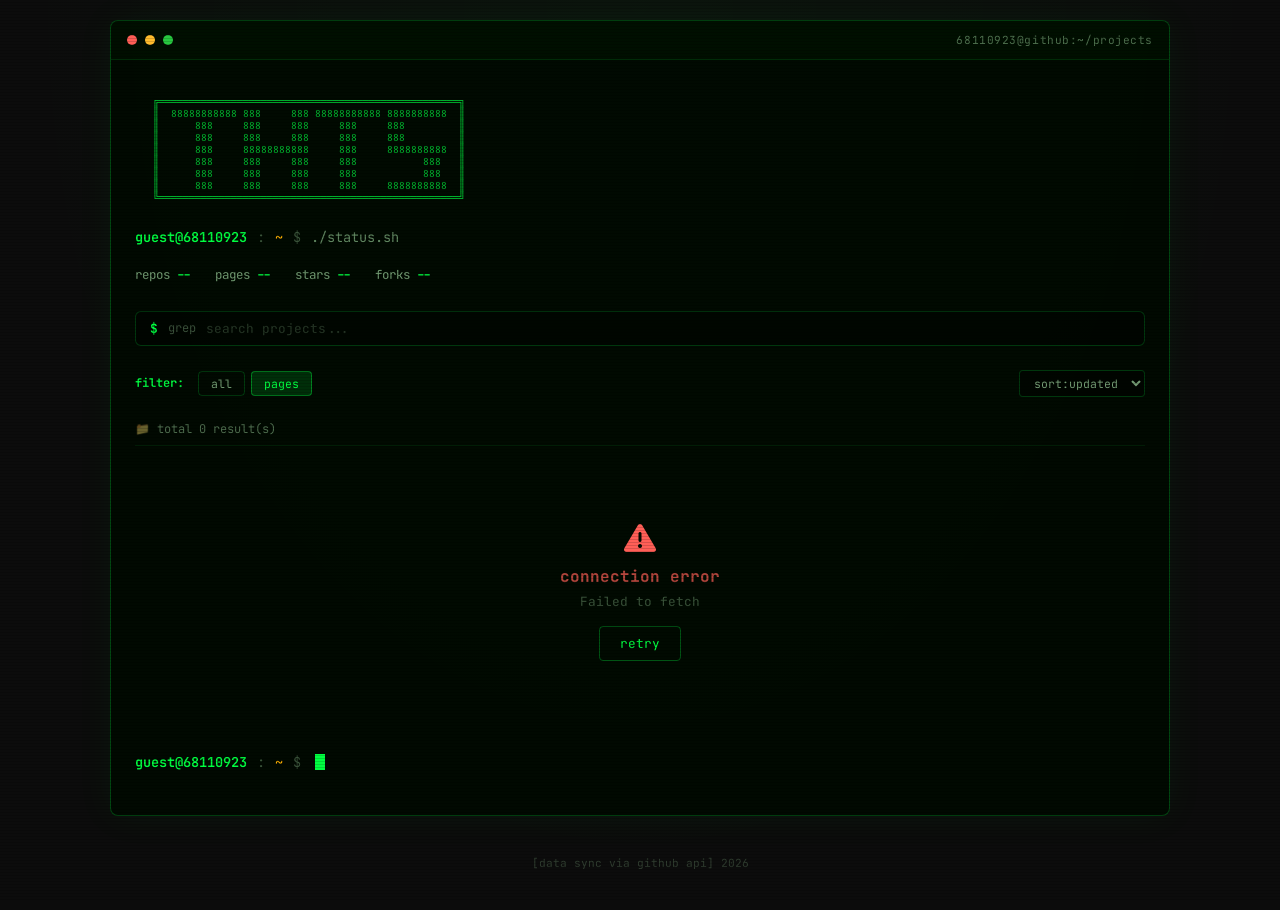
<file: index1.html>
<!DOCTYPE html>
<html lang="zh-CN">
<head>
<meta charset="UTF-8">
<meta name="viewport" content="width=device-width, initial-scale=1.0">
<title>68110923 ~ terminal</title>
<link rel="icon" type="image/svg+xml" href="data:image/svg+xml,<svg xmlns='http://www.w3.org/2000/svg' viewBox='0 0 100 100'><text y='.9em' font-size='90'>🐊</text></svg>">
<link rel="stylesheet" href="https://cdnjs.cloudflare.com/ajax/libs/font-awesome/6.5.1/css/all.min.css">
<script src="config.js"></script>
<style>
@import url('https://fonts.googleapis.com/css2?family=JetBrains+Mono:wght@400;600;700&display=swap');
*,*::before,*::after{box-sizing:border-box;margin:0;padding:0}
body{
    font-family:'JetBrains Mono','Fira Code',monospace;
    background:#0c0c0c;color:#c0ffc0;min-height:100vh;
    background-image:radial-gradient(ellipse at 50% 0,rgba(0,255,65,.03) 0,transparent 70%);
}
a{color:inherit;text-decoration:none}
/* CRT scanline */
body::after{
    content:'';position:fixed;inset:0;
    background:repeating-linear-gradient(0deg,rgba(0,0,0,.15) 0,rgba(0,0,0,.15) 1px,transparent 1px,transparent 3px);
    pointer-events:none;z-index:999;
}
.terminal{max-width:1100px;margin:0 auto;padding:20px}
.window{
    border:1px solid rgba(0,255,65,.25);border-radius:8px;
    background:rgba(0,10,0,.85);overflow:hidden;
    box-shadow:0 0 40px rgba(0,255,65,.05);
}
.window-header{
    display:flex;align-items:center;gap:8px;padding:12px 16px;
    border-bottom:1px solid rgba(0,255,65,.15);
    background:rgba(0,20,0,.5);
}
.window-dot{width:10px;height:10px;border-radius:50%}
.window-dot.r{background:#ff5f57}
.window-dot.y{background:#ffbd2e}
.window-dot.g{background:#28c840}
.window-title{font-size:.7rem;color:rgba(192,255,192,.4);margin-left:auto;letter-spacing:.05em}
.window-body{padding:24px;min-height:80vh}

/* Prompt line */
.prompt-line{display:flex;align-items:center;gap:10px;margin-bottom:20px;font-size:.85rem;flex-wrap:wrap}
.prompt-user{color:#00ff41;font-weight:600}
.prompt-sep{color:rgba(192,255,192,.3)}
.prompt-path{color:#ffb000}
.prompt-cursor{
    display:inline-block;width:10px;height:1.2em;
    background:#00ff41;animation:blink 1s step-end infinite;vertical-align:middle;
    margin-left:4px;
}
@keyframes blink{0%,100%{opacity:1}50%{opacity:0}}

/* ASCII art header */
.ascii-header{
    color:#00ff41;font-size:.6rem;line-height:1.25;margin-bottom:24px;
    white-space:pre;overflow-x:auto;opacity:.7;
}

/* System info */
.sysinfo{display:flex;gap:24px;margin-bottom:28px;flex-wrap:wrap;font-size:.78rem}
.sysinfo-item{color:rgba(192,255,192,.6)}
.sysinfo-item span{color:#00ff41;font-weight:600}

/* Search */
.terminal-search{
    display:flex;align-items:center;gap:10px;margin-bottom:24px;
    padding:8px 14px;border:1px solid rgba(0,255,65,.2);border-radius:6px;
    background:rgba(0,0,0,.4);
}
.terminal-search .prompt-user{font-size:.8rem}
.terminal-search input{
    flex:1;background:none;border:none;outline:none;
    font-family:inherit;font-size:.8rem;color:#c0ffc0;caret-color:#00ff41;
}
.terminal-search input::placeholder{color:rgba(192,255,192,.2)}

/* Filter line */
.filter-line{display:flex;gap:6px;margin-bottom:24px;flex-wrap:wrap;align-items:center}
.filter-line .prompt-user{font-size:.75rem;margin-right:4px}
.filter-btn{
    font-family:inherit;font-size:.72rem;padding:4px 12px;
    border:1px solid rgba(0,255,65,.2);border-radius:4px;
    background:transparent;color:rgba(192,255,192,.6);cursor:pointer;transition:all .2s;
}
.filter-btn.active{background:rgba(0,255,65,.15);color:#00ff41;border-color:rgba(0,255,65,.4)}
.filter-btn:hover:not(.active){background:rgba(0,255,65,.05);color:#c0ffc0}
.sort-select{
    font-family:inherit;font-size:.72rem;padding:4px 10px;margin-left:auto;
    border:1px solid rgba(0,255,65,.2);border-radius:4px;
    background:rgba(0,0,0,.4);color:rgba(192,255,192,.6);outline:none;cursor:pointer;
}

/* Output line - section header */
.section-line{
    color:rgba(192,255,192,.4);font-size:.75rem;margin-bottom:16px;
    border-bottom:1px solid rgba(0,255,65,.08);padding-bottom:8px;
}

/* Project listing - ls style */
.project-list{display:flex;flex-direction:column;gap:2px;margin-bottom:32px}
.project-ls-item{
    display:flex;align-items:center;gap:12px;padding:6px 10px;
    border-radius:4px;transition:background .15s;cursor:default;
    font-size:.78rem;
}
.project-ls-item:hover{background:rgba(0,255,65,.04)}
.project-ls-icon{color:rgba(192,255,192,.3);width:16px;text-align:center;flex-shrink:0}
.project-ls-name{color:#c0ffc0;font-weight:600}
.project-ls-name i{margin-left:6px;font-size:.6rem;opacity:0;transition:all .2s}
.project-ls-item:hover .project-ls-name i{opacity:.5}
.project-ls-pages{font-size:.6rem;color:#ffb000;background:rgba(255,176,0,.12);padding:1px 8px;border-radius:3px;flex-shrink:0}
.project-ls-private{font-size:.6rem;color:#ff5f57;background:rgba(255,95,87,.1);padding:1px 8px;border-radius:3px;flex-shrink:0}
.project-ls-public{font-size:.6rem;color:rgba(0,255,65,.5);padding:1px 8px;border-radius:3px;flex-shrink:0}
.project-ls-desc{color:rgba(192,255,192,.4);overflow:hidden;text-overflow:ellipsis;white-space:nowrap;flex:1;min-width:0}
.project-ls-stars{color:rgba(255,176,0,.5);flex-shrink:0;font-size:.7rem}
.project-ls-link{flex-shrink:0;font-size:.65rem;color:rgba(0,255,65,.35);transition:color .2s;margin-left:auto;padding:2px 8px;border-radius:3px}
.project-ls-link:hover{color:#00ff41;background:rgba(0,255,65,.08)}

/* Empty & Error */
.empty-state,.error-state{text-align:center;padding:60px 20px;color:rgba(192,255,192,.3)}
.error-state .fa-solid{font-size:2rem;color:#ff5f57;margin-bottom:12px}
.error-state h3{font-size:1rem;color:rgba(255,95,87,.7);margin-bottom:6px}
.error-state p{font-size:.8rem;color:rgba(192,255,192,.3);margin-bottom:16px}
.retry-btn{font-family:inherit;padding:8px 20px;border:1px solid rgba(0,255,65,.3);border-radius:4px;background:transparent;color:#00ff41;cursor:pointer;font-size:.8rem}
.retry-btn:hover{background:rgba(0,255,65,.1)}

/* Skeleton */
.skeleton-line{height:14px;border-radius:3px;margin-bottom:8px;background:rgba(0,255,65,.04);animation:pulse 1.5s ease-in-out infinite}
.skeleton-line.short{width:30%}
.skeleton-line.med{width:60%}
@keyframes pulse{0%,100%{opacity:.3}50%{opacity:.7}}

/* Footer */
.terminal-footer{
    text-align:center;padding:20px;font-size:.7rem;color:rgba(192,255,192,.2);margin-top:20px;
}

/* Responsive */
@media(max-width:768px){
    .window-body{padding:16px}
    .project-ls-desc{display:none}
    .project-ls-item{flex-wrap:wrap;gap:6px}
    .filter-line .sort-select{margin-left:0;width:100%;margin-top:4px}
    .sysinfo{gap:12px;font-size:.7rem}
}
@media(max-width:480px){
    .window-body{padding:12px}
    .project-ls-stars,.project-ls-link{font-size:.6rem}
}
</style>
</head>
<body>
<div class="terminal">
<div class="window">
<div class="window-header">
    <span class="window-dot r"></span>
    <span class="window-dot y"></span>
    <span class="window-dot g"></span>
    <span class="window-title">68110923@github:~/projects</span>
</div>
<div class="window-body" id="windowBody">

<div class="ascii-header">
   ╔══════════════════════════════════════════════════╗
   ║  88888888888 888     888 88888888888 8888888888  ║
   ║      888     888     888     888     888         ║
   ║      888     888     888     888     888         ║
   ║      888     88888888888     888     8888888888  ║
   ║      888     888     888     888           888   ║
   ║      888     888     888     888           888   ║
   ║      888     888     888     888     8888888888  ║
   ╚══════════════════════════════════════════════════╝
</div>

<div class="prompt-line">
    <span class="prompt-user">guest@68110923</span>
    <span class="prompt-sep">:</span>
    <span class="prompt-path">~</span>
    <span class="prompt-sep">$</span>
    <span style="color:rgba(192,255,192,.5)">./status.sh</span>
</div>

<div class="sysinfo" id="sysInfo">
    <span class="sysinfo-item">repos <span id="statRepos">--</span></span>
    <span class="sysinfo-item">pages <span id="statPages">--</span></span>
    <span class="sysinfo-item">stars <span id="statStars">--</span></span>
    <span class="sysinfo-item">forks <span id="statForks">--</span></span>
</div>

<div class="terminal-search">
    <span class="prompt-user">$</span>
    <span style="color:rgba(192,255,192,.3);font-size:.75rem">grep</span>
    <input type="text" id="searchInput" placeholder="search projects..." autocomplete="off">
</div>

<div class="filter-line">
    <span class="prompt-user" style="margin-right:8px">filter:</span>
    <button class="filter-btn" data-filter="all">all</button>
    <button class="filter-btn active" data-filter="pages">pages</button>
    <select class="sort-select" id="sortSelect">
        <option value="updated">sort:updated</option>
        <option value="stars">sort:stars</option>
        <option value="name">sort:name</option>
    </select>
</div>

<div class="section-line">📁 total <span id="totalCount">0</span> result(s)</div>

<div class="project-list" id="projectList">
    <div class="skeleton-line short" style="margin-top:8px"></div>
    <div class="skeleton-line med"></div>
    <div class="skeleton-line short"></div>
    <div class="skeleton-line med"></div>
    <div class="skeleton-line short"></div>
    <div class="skeleton-line med"></div>
</div>

<div class="prompt-line">
    <span class="prompt-user">guest@68110923</span>
    <span class="prompt-sep">:</span>
    <span class="prompt-path">~</span>
    <span class="prompt-sep">$</span>
    <span class="prompt-cursor"></span>
</div>

</div></div>

<div class="terminal-footer">
    <span>[data sync via github api] <span id="footerYear">2026</span></span>
</div>
</div>

<script>
const API=GITHUB_API,PAGES=GITHUB_PAGES;
let allRepos=[],currentFilter='pages',currentSort='updated',searchQuery='';
const grid=document.getElementById('projectList'),searchInput=document.getElementById('searchInput'),sortSelect=document.getElementById('sortSelect');
const filterBtns=document.querySelectorAll('.filter-btn');
function relativeTime(d){const n=Date.now(),t=new Date(d).getTime(),diff=Math.max(0,n-t),m=Math.floor(diff/6e4);if(m<1)return'just now';if(m<60)return m+'m';const h=Math.floor(m/60);if(h<24)return h+'h';const D=Math.floor(h/24);if(D<30)return D+'d';const M=Math.floor(D/30);return M<12?M+'mo':Math.floor(M/12)+'y'}
async function fetchUser(){const r=await fetch(`${API}/users/${USERNAME}`);if(!r.ok)throw Error('fetch failed');return r.json()}
async function fetchRepos(){let all=[],p=1;while(1){const r=await fetch(`${API}/users/${USERNAME}/repos?per_page=100&page=${p}&sort=updated`);if(!r.ok)throw Error('fetch failed');const d=await r.json();if(!d.length)break;all=all.concat(d);p++}return all}
function render(repos){
    if(!repos.length){grid.innerHTML=`<div class="empty-state"><i class="fa-solid fa-folder-open"></i><h3>no matches</h3><p>try a different filter</p></div>`;return}
    document.getElementById('totalCount').textContent=repos.length;
    grid.innerHTML=repos.map((r,i)=>{
        const hp=r.has_pages,url=hp?`${PAGES}/${r.name}/`:r.html_url,lb=hp?'open':'source',pr=r.private,desc=(r.description||'').slice(0,80);
        return`<a href="${url}" target="_blank" rel="noopener" class="project-ls-item" style="animation:fadeIn .3s ${i*0.04}s both">
            <span class="project-ls-icon">${hp?'📄':'📁'}</span>
            <span class="project-ls-name">${r.name}<i class="fa-solid fa-arrow-up-right-from-square"></i></span>
            ${hp?'<span class="project-ls-pages">PAGES</span>':''}
            ${pr?'<span class="project-ls-private">PRIVATE</span>':'<span class="project-ls-public">PUBLIC</span>'}
            <span class="project-ls-desc" title="${(r.description||'').replace(/"/g,'&quot;')}">${desc}</span>
            <a href="${r.html_url}" target="_blank" rel="noopener" class="project-ls-stars" title="在 GitHub 上点 Star">★${r.stargazers_count}</a>
            <span style="color:rgba(192,255,192,.25);flex-shrink:0;font-size:.65rem">${relativeTime(r.pushed_at)}</span>
        </a>`
    }).join('');
}
function apply(){let l=[...allRepos];if(currentFilter==='pages')l=l.filter(r=>r.has_pages);if(searchQuery){const q=searchQuery.toLowerCase();l=l.filter(r=>r.name.toLowerCase().includes(q)||(r.description&&r.description.toLowerCase().includes(q)))}
if(currentSort==='stars')l.sort((a,b)=>b.stargazers_count-a.stargazers_count);else if(currentSort==='name')l.sort((a,b)=>a.name.localeCompare(b.name));else l.sort((a,b)=>new Date(b.pushed_at)-new Date(a.pushed_at));render(l)}
function updateStats(repos,user){document.getElementById('statRepos').textContent=repos.length;document.getElementById('statPages').textContent=repos.filter(r=>r.has_pages).length;document.getElementById('statStars').textContent=repos.reduce((s,r)=>s+r.stargazers_count,0);document.getElementById('statForks').textContent=repos.reduce((s,r)=>s+r.forks_count,0)}
async function init(){try{const[u,repos]=await Promise.all([fetchUser(),fetchRepos()]);allRepos=repos.filter(r=>!r.fork&&r.name!==`${USERNAME}.github.io`);updateStats(allRepos,u);apply()}catch(e){grid.innerHTML=`<div class="error-state"><i class="fa-solid fa-triangle-exclamation"></i><h3>connection error</h3><p>${e.message}</p><button class="retry-btn" onclick="init()">retry</button></div>`}}
searchInput.addEventListener('input',e=>{searchQuery=e.target.value;apply()});
sortSelect.addEventListener('change',e=>{currentSort=e.target.value;apply()});
filterBtns.forEach(b=>{b.addEventListener('click',()=>{filterBtns.forEach(x=>x.classList.remove('active'));b.classList.add('active');currentFilter=b.dataset.filter;apply()})});
document.getElementById('footerYear').textContent=new Date().getFullYear();
init();
</script>
</body>
</html>
</file>
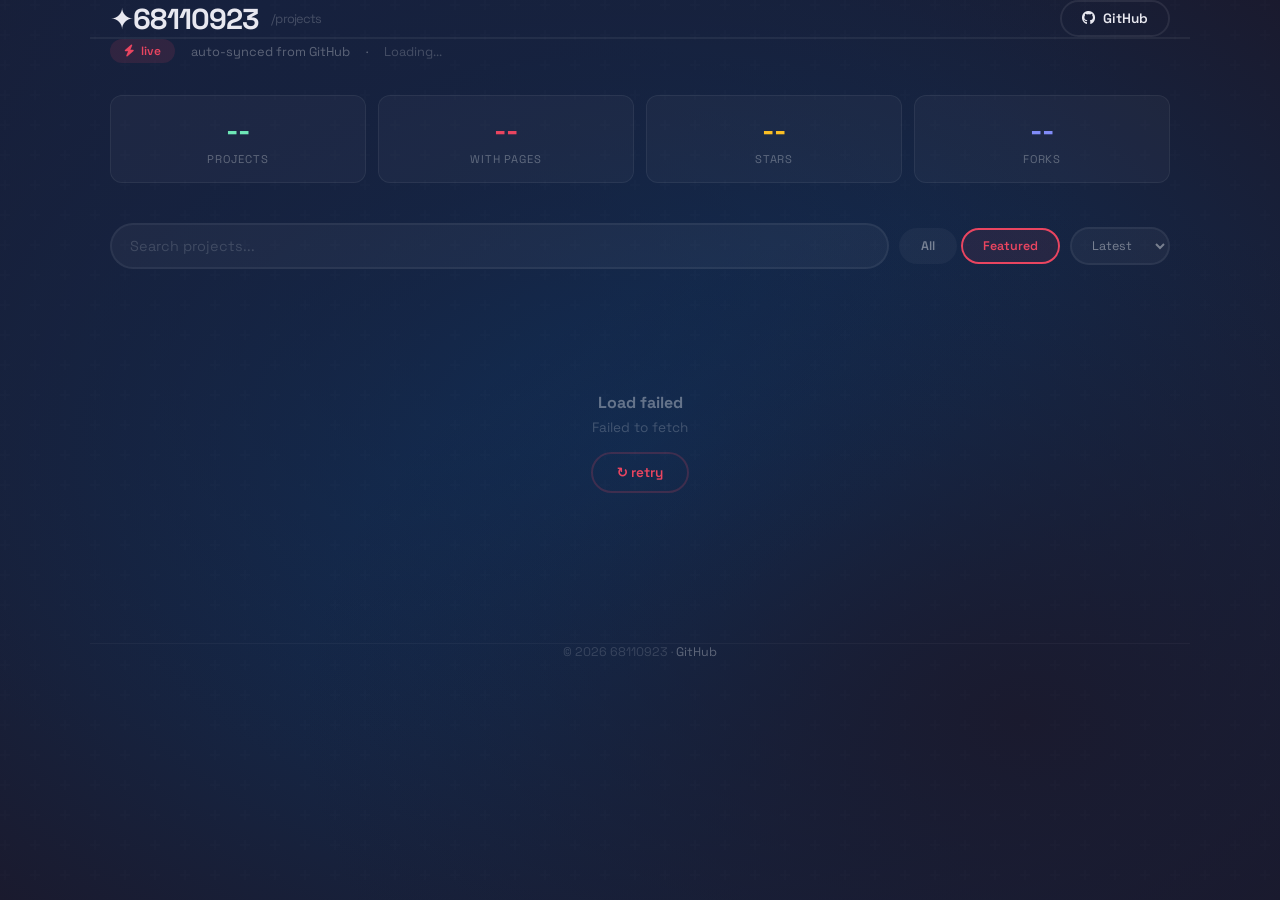
<file: index4.html>
<!DOCTYPE html>
<html lang="zh-CN">
<head>
<meta charset="UTF-8">
<meta name="viewport" content="width=device-width, initial-scale=1.0">
<title>68110923 ✦ projects</title>
<link rel="icon" type="image/svg+xml" href="data:image/svg+xml,<svg xmlns='http://www.w3.org/2000/svg' viewBox='0 0 100 100'><text y='.9em' font-size='90'>🐊</text></svg>">
<link rel="stylesheet" href="https://cdnjs.cloudflare.com/ajax/libs/font-awesome/6.5.1/css/all.min.css">
<script src="config.js"></script>
<style>
@import url('https://fonts.googleapis.com/css2?family=Space+Grotesk:wght@400;500;600;700&display=swap');
*,*::before,*::after{box-sizing:border-box;margin:0;padding:0}
body{
    font-family:'Space Grotesk',system-ui,sans-serif;
    background:#1a1a2e;color:#e8e8f0;min-height:100vh;
}

/* Mesh gradient background */
body::before{
    content:'';position:fixed;inset:0;z-index:-2;
    background:
        radial-gradient(ellipse at 20% 0%,#16213e 0%,transparent 60%),
        radial-gradient(ellipse at 80% 80%,#1a1a2e 0%,transparent 50%),
        radial-gradient(ellipse at 50% 50%,#0f3460 0%,#1a1a2e 100%);
}
body::after{
    content:'';position:fixed;inset:0;z-index:-1;
    background:url("data:image/svg+xml,%3Csvg width='60' height='60' viewBox='0 0 60 60' xmlns='http://www.w3.org/2000/svg'%3E%3Cg fill='none' fill-rule='evenodd'%3E%3Cg fill='%23ffffff' fill-opacity='0.02'%3E%3Cpath d='M36 34v-4h-2v4h-4v2h4v4h2v-4h4v-2h-4zm0-30V0h-2v4h-4v2h4v4h2V6h4V4h-4zM6 34v-4H4v4H0v2h4v4h2v-4h4v-2H6zM6 4V0H4v4H0v2h4v4h2V6h4V4H6z'/%3E%3C/g%3E%3C/g%3E%3C/svg%3E");
    opacity:.5;
}

.container{max-width:1100px;margin:0 auto;padding:0 20px;position:relative;z-index:1}
a{color:inherit;text-decoration:none}
img{max-width:100%;display:block}

/* HEADER — bold, asymmetric */
header{
    display:flex;align-items:center;justify-content:space-between;
    padding:24px 0;border-bottom:2px solid rgba(255,255,255,.06);margin-bottom:40px;
}
.logo{font-size:1.8rem;font-weight:700;letter-spacing:-.03em;display:flex;align-items:center;gap:8px}
.logo .accent{color:#e94560}
.logo span{font-size:.8rem;font-weight:400;color:rgba(255,255,255,.2);margin-left:4px}
header .gh-link{
    font-size:.85rem;font-weight:600;
    padding:8px 20px;border:2px solid rgba(255,255,255,.08);border-radius:50px;
    transition:all .2s;display:flex;align-items:center;gap:8px;
}
header .gh-link:hover{border-color:#e94560;background:rgba(233,69,96,.08)}

/* Hero tag */
.hero-tag{
    display:flex;align-items:center;gap:16px;margin-bottom:32px;font-size:.85rem;color:rgba(255,255,255,.3);
    flex-wrap:wrap;
}
.hero-tag .pill{
    display:inline-flex;align-items:center;gap:6px;
    background:rgba(233,69,96,.12);color:#e94560;padding:4px 14px;border-radius:50px;
    font-size:.75rem;font-weight:600;
}
.hero-tag span{font-size:.8rem}

/* Dash grid stats */
.dash{
    display:grid;grid-template-columns:repeat(4,1fr);gap:12px;margin-bottom:40px;
}
.dash-item{
    background:rgba(255,255,255,.03);border:1px solid rgba(255,255,255,.06);
    border-radius:12px;padding:16px;text-align:center;
}
.dash-num{font-size:1.8rem;font-weight:700;font-variant-numeric:tabular-nums}
.dash-num.repos{color:#6ee7b7}.dash-num.pages{color:#e94560}.dash-num.stars{color:#fbbf24}.dash-num.forks{color:#818cf8}
.dash-label{font-size:.7rem;color:rgba(255,255,255,.3);margin-top:4px;text-transform:uppercase;letter-spacing:.08em}

/* Search + filter row */
.action-bar{
    display:flex;gap:10px;margin-bottom:32px;flex-wrap:wrap;align-items:center;
}
.action-bar input{
    flex:1;min-width:160px;padding:12px 18px;
    background:rgba(255,255,255,.04);border:2px solid rgba(255,255,255,.06);border-radius:50px;
    font-family:inherit;font-size:.9rem;color:#e8e8f0;outline:none;transition:all .25s;
}
.action-bar input:focus{border-color:#e94560;background:rgba(233,69,96,.04)}
.action-bar input::placeholder{color:rgba(255,255,255,.15)}
.filter-group{display:flex;gap:4px}
.filter-btn{
    font-family:inherit;font-size:.78rem;font-weight:600;padding:8px 20px;
    border:2px solid transparent;border-radius:50px;cursor:pointer;transition:all .2s;
    background:rgba(255,255,255,.04);color:rgba(255,255,255,.4);
}
.filter-btn.active{border-color:#e94560;color:#e94560;background:rgba(233,69,96,.08)}
.filter-btn:hover:not(.active){background:rgba(255,255,255,.08);color:rgba(255,255,255,.7)}
.sort-select{
    font-family:inherit;font-size:.78rem;padding:8px 16px;margin-left:auto;
    background:rgba(255,255,255,.04);border:2px solid rgba(255,255,255,.06);border-radius:50px;
    color:rgba(255,255,255,.4);outline:none;cursor:pointer;transition:all .25s;
}
.sort-select:hover{border-color:rgba(255,255,255,.12)}

/* Project grid */
.project-grid{display:grid;grid-template-columns:repeat(auto-fill,minmax(320px,1fr));gap:16px;padding-bottom:80px}
.project-card{
    background:rgba(255,255,255,.02);border:1px solid rgba(255,255,255,.06);
    border-radius:16px;padding:24px;position:relative;overflow:hidden;
    transition:all .3s;animation:pop .4s cubic-bezier(.34,1.56,.64,1) both;
}
.project-card:nth-child(6n+1){border-left:3px solid #e94560}
.project-card:nth-child(6n+2){border-left:3px solid #6ee7b7}
.project-card:nth-child(6n+3){border-left:3px solid #fbbf24}
.project-card:nth-child(6n+4){border-left:3px solid #818cf8}
.project-card:nth-child(6n+5){border-left:3px solid #f472b6}
.project-card:nth-child(6n+6){border-left:3px solid #2dd4bf}
.project-card:hover{transform:translateY(-4px)scale(1.01);border-color:rgba(255,255,255,.12)}

.card-top{display:flex;align-items:flex-start;justify-content:space-between;gap:10px;margin-bottom:10px}
.repo-name{font-size:1.1rem;font-weight:700;display:flex;align-items:center;gap:6px}
.repo-name i{font-size:.55rem;opacity:0;transition:all .25s;color:rgba(255,255,255,.3)}
.project-card:hover .repo-name i{opacity:1;transform:translate(3px,-2px)}
.card-badges{display:flex;gap:4px;flex-shrink:0}
.badge{
    font-size:.55rem;font-weight:700;padding:2px 10px;border-radius:50px;
    text-transform:uppercase;letter-spacing:.06em;
}
.badge.pages{background:rgba(233,69,96,.15);color:#e94560}
.badge.private{background:rgba(244,63,94,.1);color:#fb7185}
.badge.public{background:rgba(52,211,153,.1);color:#6ee7b7}
.repo-desc{font-size:.85rem;color:rgba(255,255,255,.35);line-height:1.5;margin-bottom:12px;display:-webkit-box;-webkit-line-clamp:2;-webkit-box-orient:vertical;overflow:hidden}
.repo-topics{display:flex;flex-wrap:wrap;gap:3px;margin-bottom:12px}
.topic-tag{
    font-size:.58rem;font-weight:500;padding:1px 9px;border-radius:50px;
    background:rgba(255,255,255,.04);color:rgba(255,255,255,.3);
    transition:all .2s;
}
.topic-tag:hover{background:rgba(233,69,96,.1);color:#e94560}
.card-meta{display:flex;align-items:center;gap:12px;font-size:.75rem;color:rgba(255,255,255,.25);flex-wrap:wrap}
.card-meta span{display:flex;align-items:center;gap:4px}
.card-meta .fa-star{color:#fbbf24}
.card-link{
    margin-left:auto;font-size:.72rem;font-weight:700;
    padding:4px 14px;border-radius:50px;
    border:1.5px solid rgba(255,255,255,.06);color:rgba(255,255,255,.4);
    transition:all .25s;display:inline-flex;align-items:center;gap:4px;
}
.card-link:hover{border-color:#e94560;color:#e94560}

/* Skeleton */
.skeleton-card{border-radius:16px;border:1px solid rgba(255,255,255,.06);padding:24px;background:rgba(255,255,255,.02)}
.skeleton{background:linear-gradient(90deg,rgba(255,255,255,.03) 25%,rgba(255,255,255,.06) 50%,rgba(255,255,255,.03) 75%);background-size:200% 100%;border-radius:6px;animation:shim 1.6s infinite;height:12px;margin-bottom:10px}
.skeleton.short{width:35%}.skeleton.long{width:80%}
@keyframes shim{0%{background-position:200% 0}100%{background-position:-200% 0}}
@keyframes pop{from{opacity:0;transform:scale(.92)}to{opacity:1;transform:scale(1)}}

.empty-state,.error-state{text-align:center;padding:70px 20px;grid-column:1/-1;color:rgba(255,255,255,.2)}
.error-state .fa-solid{font-size:2.2rem;margin-bottom:12px}
.error-state h3{font-size:1rem;color:rgba(255,255,255,.35);margin-bottom:6px}
.error-state p{font-size:.85rem;margin-bottom:16px}
.retry-btn{font-family:inherit;padding:10px 24px;font-size:.85rem;font-weight:600;border-radius:50px;border:2px solid rgba(233,69,96,.2);background:transparent;color:#e94560;cursor:pointer;transition:all .25s}
.retry-btn:hover{background:rgba(233,69,96,.1);border-color:#e94560}

footer{
    text-align:center;padding:30px 20px 40px;
    border-top:1px solid rgba(255,255,255,.04);
    font-size:.78rem;color:rgba(255,255,255,.15);
}
footer a{color:rgba(255,255,255,.3);transition:color .2s}
footer a:hover{color:#e94560}

@media(max-width:768px){
    header{flex-direction:column;gap:12px;text-align:center}
    .dash{grid-template-columns:repeat(2,1fr)}
    .action-bar{flex-direction:column}
    .action-bar input{width:100%}
    .sort-select{margin-left:0;width:100%}
    .project-grid{grid-template-columns:1fr}
}
@media(max-width:480px){
    .logo{font-size:1.4rem}
    .dash-num{font-size:1.3rem}
    .project-card{padding:18px}
}
</style>
</head>
<body>
<header class="container">
    <div class="logo">✦68110923<span>/projects</span></div>
    <a class="gh-link" href="https://github.com/68110923" target="_blank" rel="noopener"><i class="fa-brands fa-github"></i> GitHub</a>
</header>

<div class="container">
    <div class="hero-tag">
        <span class="pill"><i class="fa-solid fa-bolt"></i> live</span>
        <span>auto-synced from GitHub</span>
        <span>·</span>
        <span id="heroBio" style="font-size:.8rem;color:rgba(255,255,255,.2)">Loading...</span>
    </div>

    <div class="dash">
        <div class="dash-item"><div class="dash-num repos" id="statRepos">--</div><div class="dash-label">Projects</div></div>
        <div class="dash-item"><div class="dash-num pages" id="statPages">--</div><div class="dash-label">With Pages</div></div>
        <div class="dash-item"><div class="dash-num stars" id="statStars">--</div><div class="dash-label">Stars</div></div>
        <div class="dash-item"><div class="dash-num forks" id="statForks">--</div><div class="dash-label">Forks</div></div>
    </div>

    <div class="action-bar">
        <input type="text" id="searchInput" placeholder="Search projects..." autocomplete="off">
        <div class="filter-group">
            <button class="filter-btn" data-filter="all">All</button>
            <button class="filter-btn active" data-filter="pages">Featured</button>
        </div>
        <select class="sort-select" id="sortSelect">
            <option value="updated">Latest</option>
            <option value="stars">Stars ↓</option>
            <option value="name">A–Z</option>
        </select>
    </div>
</div>

<div class="container">
    <div class="project-grid card-stagger" id="projectGrid">
        <div class="skeleton-card"><div class="skeleton short"></div><div class="skeleton long" style="margin-top:14px"></div><div class="skeleton" style="width:50%"></div></div>
        <div class="skeleton-card"><div class="skeleton short"></div><div class="skeleton long" style="margin-top:14px"></div><div class="skeleton" style="width:50%"></div></div>
        <div class="skeleton-card"><div class="skeleton short"></div><div class="skeleton long" style="margin-top:14px"></div><div class="skeleton" style="width:50%"></div></div>
        <div class="skeleton-card"><div class="skeleton short"></div><div class="skeleton long" style="margin-top:14px"></div><div class="skeleton" style="width:50%"></div></div>
        <div class="skeleton-card"><div class="skeleton short"></div><div class="skeleton long" style="margin-top:14px"></div><div class="skeleton" style="width:50%"></div></div>
        <div class="skeleton-card"><div class="skeleton short"></div><div class="skeleton long" style="margin-top:14px"></div><div class="skeleton" style="width:50%"></div></div>
    </div>
</div>

<footer class="container"><p>© <span id="footerYear">2026</span> 68110923 · <a href="https://github.com/68110923" target="_blank" rel="noopener">GitHub</a></p></footer>

<script>
const A=GITHUB_API,P=GITHUB_PAGES;
let all=[],cf='pages',cs='updated',sq='';
const g=document.getElementById('projectGrid'),si=document.getElementById('searchInput'),ss=document.getElementById('sortSelect'),fb=document.querySelectorAll('.filter-btn');
function rt(d){const n=Date.now(),t=new Date(d).getTime(),df=Math.max(0,n-t),m=Math.floor(df/6e4);if(m<1)return'now';if(m<60)return m+'m';const h=Math.floor(m/60);if(h<24)return h+'h';const D=Math.floor(h/24);if(D<30)return D+'d';const M=Math.floor(D/30);return M<12?M+'mo':Math.floor(M/12)+'y'}
async function fu(){const r=await fetch(`${A}/users/${USERNAME}`);if(!r.ok)throw Error();return r.json()}
async function fr(){let a=[],p=1;while(1){const r=await fetch(`${A}/users/${USERNAME}/repos?per_page=100&page=${p}&sort=updated`);if(!r.ok)throw Error();const d=await r.json();if(!d.length)break;a=a.concat(d);p++}return a}

function render(repos){
    if(!repos.length){g.innerHTML='<div class="empty-state"><p>No matches found</p></div>';return}
    g.innerHTML=repos.map(function(r,i){var hp=r.has_pages,url=hp?'${PAGES}/${r.name}/':r.html_url,lb=hp?'visit':'source',pr=r.private,lc=LANG_COLORS[r.language]||DEFAULT_LANG_COLOR;
    return '<div class="project-card" style="animation-delay:'+Math.min(i*.04,.5)+'s"><div class="card-top"><div class="repo-name"><span>'+r.name+'</span><i class="fa-solid fa-arrow-up-right-from-square"></i></div><div class="card-badges">'+(hp?'<span class="badge pages">Pages</span>':'')+(pr?'<span class="badge private">Private</span>':'<span class="badge public">Public</span>')+'</div></div><div class="repo-desc" title="'+(r.description||'').replace(/"/g,"&quot;")+'">'+(r.description||'No description')+'</div>'+(r.topics&&r.topics.length?'<div class="repo-topics">'+r.topics.map(function(t){return'<span class="topic-tag">'+t+'</span>'}).join('')+'</div>':'')+'<div class="card-meta"><a href="'+r.html_url+'" target="_blank" rel="noopener" style="color:inherit;text-decoration:none;display:inline-flex;align-items:center;gap:4px" title="Star on GitHub"><i class="fa-solid fa-star"></i> '+r.stargazers_count+'</a><span>🍴 '+r.forks_count+'</span>'+(r.language?'<span><span style="display:inline-block;width:8px;height:8px;border-radius:50%;background:'+lc+';vertical-align:middle"></span> '+r.language+'</span>':'')+'<span>'+rt(r.pushed_at)+'</span><a href="'+url+'" target="_blank" rel="noopener" class="card-link">'+lb+' <i class="fa-solid fa-arrow-right"></i></a></div></div>'}).join('')}
function apply(){var l=[].concat(all);if(cf==='pages')l=l.filter(function(x){return x.has_pages});if(sq){var q=sq.toLowerCase();l=l.filter(function(x){return x.name.toLowerCase().indexOf(q)!==-1||(x.description&&x.description.toLowerCase().indexOf(q)!==-1)})}
if(cs==='stars')l.sort(function(a,b){return b.stargazers_count-a.stargazers_count});else if(cs==='name')l.sort(function(a,b){return a.name.localeCompare(b.name)});else l.sort(function(a,b){return new Date(b.pushed_at)-new Date(a.pushed_at)});render(l)}
function us(repos,u){document.getElementById('statRepos').textContent=repos.length;document.getElementById('statPages').textContent=repos.filter(function(x){return x.has_pages}).length;document.getElementById('statStars').textContent=repos.reduce(function(s,r){return s+r.stargazers_count},0);document.getElementById('statForks').textContent=repos.reduce(function(s,r){return s+r.forks_count},0);if(u){document.getElementById('heroBio').textContent=u.bio||'Developer'}}
async function init(){try{var ur=await Promise.all([fu(),fr()]);var u=ur[0],repos=ur[1];all=repos.filter(function(r){return !r.fork&&r.name!==USERNAME+'.github.io'});us(all,u);apply()}catch(e){g.innerHTML='<div class="error-state"><i class="fa-solid"></i><h3>Load failed</h3><p>'+e.message+'</p><button class="retry-btn" onclick="init()">↻ retry</button></div>'}}
si.addEventListener('input',function(e){sq=e.target.value;apply()});ss.addEventListener('change',function(e){cs=e.target.value;apply()});
fb.forEach(function(b){b.addEventListener('click',function(){fb.forEach(function(x){x.classList.remove('active')});b.classList.add('active');cf=b.dataset.filter;apply()})});
document.getElementById('footerYear').textContent=new Date().getFullYear();init();
</script>
</body>
</html>
</file>
